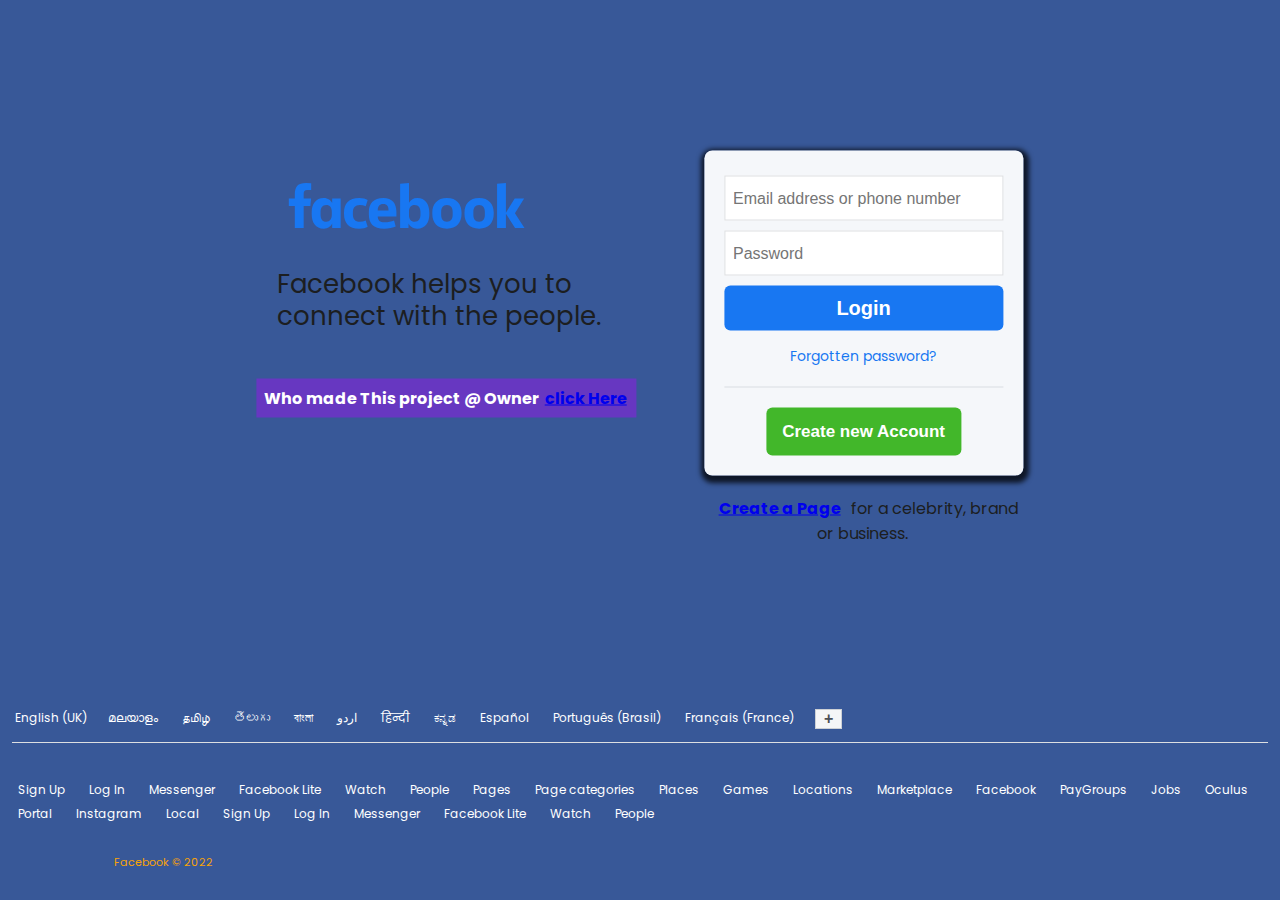
<file: index.html>
<!DOCTYPE html>
<html lang="en">

<head>
    <meta charset="UTF-8">
    <meta http-equiv="X-UA-Compatible" content="IE=edge">
    <meta name="viewport" content="width=device-width, initial-scale=1.0">
    <title>Facebook</title>
    <link rel="preconnect" href="https://fonts.gstatic.com">
    <link href="https://fonts.googleapis.com/css2?family=Poppins:wght@400;500;600;700&display=swap" rel="stylesheet">
    <link rel="stylesheet" href="facebook.css">
</head>

<body>
    <main>
        <div class="row">
            <div class="col-logo">
                <img src="fb_logo.svg" alt="Logo">
                <h2>Facebook helps you to connect with the people.</h2>
                <h4>Who made This project @ Owner <a href="/profile card/index.html"> click Here</a></h4>
                
            </div>
            <div class="col-form">
                <div class="form-container">
                    <input type="text" placeholder="Email address or phone number">
                    <input type="password" placeholder="Password">
                    <button class="btn-login">Login</button>
                    <a href="#">Forgotten password?</a>
                    <button class="btn-new">Create new Account</button>
                </div>
                <span><a href="#"><b>Create a Page</b></a> for a celebrity, brand or business.</span>
            </div>
        </div>
    </main>

    <div>
    
    <footer> 
        <ol>
            <li>English (UK)</li>
            <li><a href="#">മലയാളം</a></li>
            <li><a href="#">தமிழ்</a></li>
            <li><a href="#">తెలుగు</a></li>
            <li><a href="#">বাংলা</a></li>
            <li><a href="#">اردو</a></li>
            <li><a href="#">हिन्दी</a></li>
            <li><a href="#">ಕನ್ನಡ</a></li>
            <li><a href="#">Español</a></li>
            <li><a href="#">Português (Brasil)</a></li>
            <li><a href="#">Français (France)</a></li>
            <li><button>+</button></li>
        </ol>
        <br>

        <ol>
            <li><a href="#">Sign Up</a></li>
            <li><a href="#">Log In </a></li>
            <li><a href="#">Messenger</a></li>
            <li><a href="#">Facebook Lite</a></li>
            <li><a href="#">Watch</a></li>
            <li><a href="#">People</a></li>
            <li><a href="#">Pages</a></li>
            <li><a href="#">Page categories</a></li>
            <li><a href="#">Places</a></li>
            <li><a href="#">Games</a></li>
            <li><a href="#">Locations</a></li>
            <li><a href="#">Marketplace</a></li>
            <li><a href="#">Facebook</a></li>
            <li><a href="#">PayGroups</a></li>
            <li><a href="#">Jobs</a></li>
            <li><a href="#">Oculus</a></li>
            <li><a href="#">Portal</a></li>
            <li><a href="#">Instagram</a></li>
            <li><a href="#">Local</a></li>
            <li><a href="#">Sign Up</a></li>
            <li><a href="#">Log In </a></li>
            <li><a href="#">Messenger</a></li>
            <li><a href="#">Facebook Lite</a></li>
            <li><a href="#">Watch</a></li>
            <li><a href="#">People</a></li>
            <li> </li>
        </ol>
        
    </footer>
</div>
<footer>
    <div>
        <small >Facebook © 2022</small>
        </div>
</footer>
    

</body>

</html>
</file>
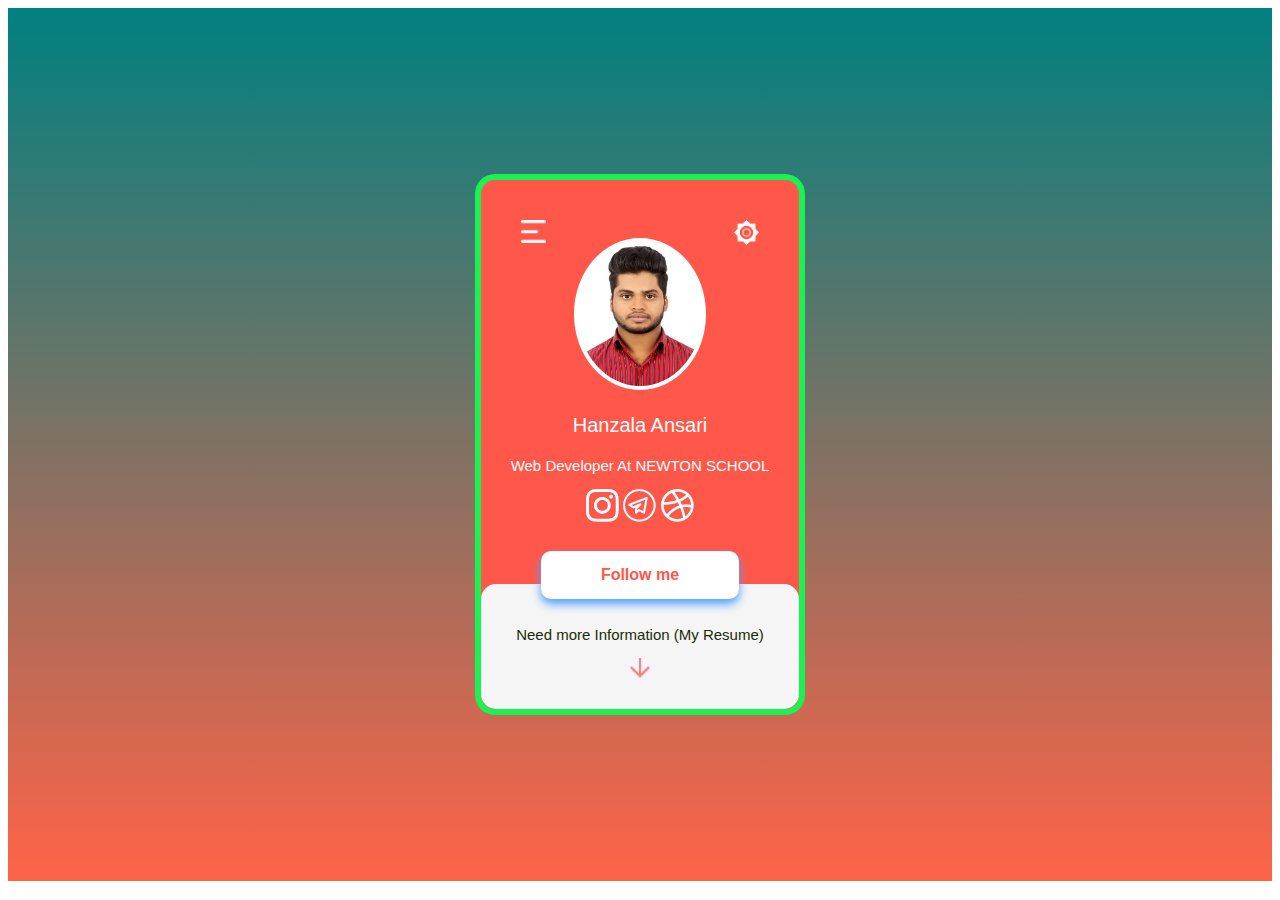
<file: profile card/index.html>
<!DOCTYPE html>
<html lang="en">
<head>
    <meta charset="UTF-8">
    <meta http-equiv="X-UA-Compatible" content="IE=edge">
    <meta name="viewport" content="width=device-width, initial-scale=1.0">
    <title>About Me</title>
    <link rel="stylesheet" href="profil-card.css">

</head>
<body>

    <div class="container">
        <div class="profile-box">
            <img src="images/menu.png" class="menu-icon">
            <img src="images/setting.png" class="setting-icon">
            <img src="images/profile-pic.png" class="profile-icon">
            <h3>Hanzala Ansari</h3>
            <p>Web Developer At NEWTON SCHOOL</p>
            <div class="social-media-hanzala">
               <a href="#"><img src="images/instagram.png"></a>
               <a href="#"><img src="images/telegram.png"></a> 
                <a href="#"><img src="images/dribble.png"></a>
            </div>
            <button type="button">Follow me</button>
            <div class="profile-bottom">
                <p>Need more Information (My Resume)</p>
                <a href="Current Resume.pdf"><img src="images/arrow.png"></a>
            </div>
        </div>

    </div>
    
</body>
</html>
</file>
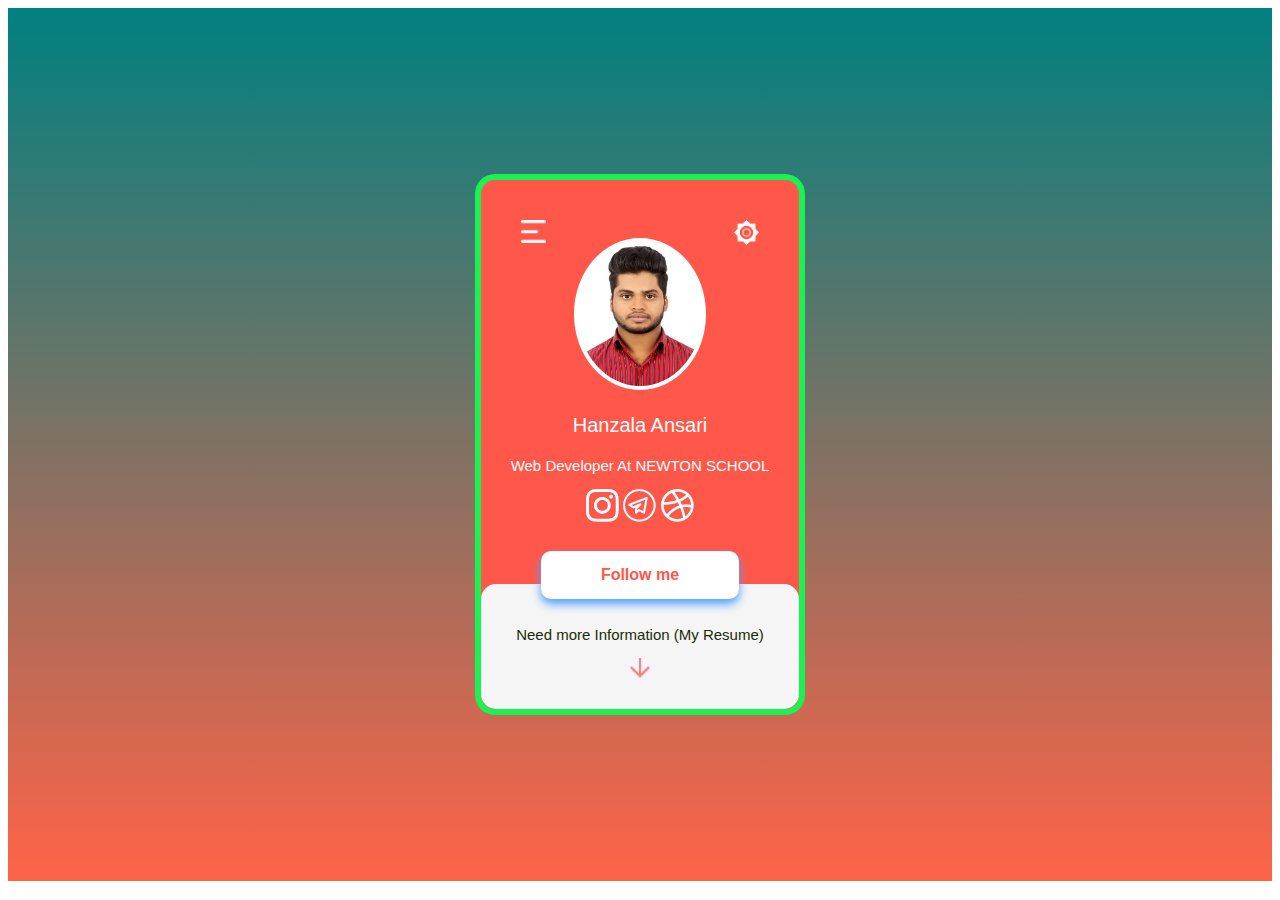
<file: profile card/profile card.html>
<!DOCTYPE html>
<html lang="en">
<head>
    <meta charset="UTF-8">
    <meta http-equiv="X-UA-Compatible" content="IE=edge">
    <meta name="viewport" content="width=device-width, initial-scale=1.0">
    <title>About Me</title>
    <link rel="stylesheet" href="profil-card.css">

</head>
<body>

    <div class="container">
        <div class="profile-box">
            <img src="images/menu.png" class="menu-icon">
            <img src="images/setting.png" class="setting-icon">
            <img src="images/profile-pic.png" class="profile-icon">
            <h3>Hanzala Ansari</h3>
            <p>Web Developer At NEWTON SCHOOL</p>
            <div class="social-media-hanzala">
               <a href="#"><img src="images/instagram.png"></a>
               <a href="#"><img src="images/telegram.png"></a> 
                <a href="#"><img src="images/dribble.png"></a>
            </div>
            <button type="button">Follow me</button>
            <div class="profile-bottom">
                <p>Need more Information (My Resume)</p>
                <a href="Current Resume.pdf"><img src="images/arrow.png"></a>
            </div>
        </div>

    </div>
    
</body>
</html>
</file>
<file: facebook.css>
* {
    padding: 3px;
    margin: 0;
    box-sizing: border-box;
}

body {
    font-family: 'Poppins', sans-serif;
    background-color: #385898;
    color: #1c1e21;
}

main {
    display: flex;
    flex-direction: column;

    height: 76vh;
    width: 80vw;
    position: relative;
    margin: 0 auto;
}

.row {
    display: flex;
    justify-content: space-around;
    align-items: flex-start;
    width: 80%;
    position: absolute;
    left: 50%;
    top: 50%;
    transform: translate(-50%, -50%);
}

.col-logo {
    flex: 0 0 50%;
    text-align: left;
}

h2{
   
    margin-bottom: 47px;
}
h4{
    background-color: #6b34c4ee;
    color: white;
    margin-right: 21px;
    padding-top:7px ;
    padding-left: 7px;
    padding-bottom:7px ;
    
}
.h4-anker{
    color: rgb(38, 28, 182);
}

.h4-anker:hover{
    color: rgb(48, 165, 58);
    box-shadow: rgba(137, 207, 57, 0.61) 2px 7px 10px3px;
    transition: 1.5s;
}


.col-form {
    flex: 0 0 40%;
    text-align: center;
}

.col-logo img {
    max-width: 300px;
}

.col-logo h2 {
    font-size: 26px;
    font-weight: 400;
    padding: 0px 20px;
    line-height: 32px;
}

.col-form .form-container {
    background-color: rgba(255, 255, 255, 0.952);
    border-radius: 8px;
    box-shadow: 0 2px 4px rgb(0, 0, 0, 0.1), 0 8px 16px rgb(0, 0, 0, 0.1);
    box-sizing: border-box;
    margin-bottom: 20px;
    padding: 20px;
    max-width: 400px;
    box-shadow: 1px 3px 5px 4px rgba(0, 0, 0, 0.747);
}

.col-form .form-container input, .col-form .form-container .btn-login {
    width: 100%;
    margin: 5px 0;
    height: 45px;
    vertical-align: middle;
    font-size: 16px;
}

.col-form .form-container input {
    background: #ffffff;
    border: 1px solid #dddfe2;
    color: #1d2129;
    padding: 0 8px;
    outline: none;
}

.col-form .form-container input:focus, .col-form .form-container input:active {
    border-color: #1877f2;
    box-shadow: 0 0 0 2px #e7f3ff;
}

.col-form .form-container .btn-login {
    background-color: #1877f2;
    border: none;
    border-radius: 6px;
    font-size: 20px;
    padding: 0 16px;
    color: #ffffff;
    font-weight: 700;
}

.col-form .form-container a {
    display: block;
    color: #1877f2;
    font-size: 14px;
    text-decoration: none;
    padding: 10px 0 20px;
    border-bottom: 1px solid #dadde1;
}

.col-form .form-container .btn-new {
    background-color: #42b72a;
    border: none;
    border-radius: 6px;
    font-size: 17px;
    line-height: 48px;
    padding: 0 16px;
    color: #ffffff;
    font-weight: 700;
    margin-top: 20px;
}

.col-form>p {
    font-size: 14px;
    max-width: 400px;
}

.col-form>p a {
    color: #1c1e21;
    text-decoration: none;
}

.col-form>p a:hover {
    text-decoration: underline;
}

.footer-container{
    background: #5270e949;
    display: flex;
    justify-content: center;
    align-items: center;
    flex-direction: column;
     margin-top: 10px;
     border-radius: 5px;
}

footer ol {
    display: flex;
    flex-wrap: wrap;
    list-style-type: none;
    padding: 10px 0;
}

footer ol:first-child {
    border-bottom: 1px solid #dddfe2;
}

footer ol:first-child li:last-child button {
    background-color: #f5f6f7;
    border: 1px solid #ccd0d5;
    outline: none;
    color: #4b4f56;
    padding: 0 8px;
    font-weight: 700;
    font-size: 16px;
}

footer ol li {
    padding-right: 15px;
}

footer ol li, footer ol li a {
    color: white;
    font-size: 12px;
}

footer ol li a {
    text-decoration: none;
}

footer ol li a ::after{
    height: 6px;
    width: 20px;
}

footer ol li a:hover {
   border-radius: 15px;
   background-image: linear-gradient(to right teal yellow);
}

small {
    margin-left: 99px;
    font-size: 11px;
    color: rgb(248, 163, 6);
}
</file>
<file: profile card/profil-card.css>
*{
box-sizing: border-box;
font-family: Verdana, Geneva, Tahoma, sans-serif
}

.container{
    width: 100%;
    height: 97vh;
background-image: linear-gradient(teal,tomato);
background-size: cover;
background-position: center;
display: flex;
align-items: center;
justify-content: center;
}

.profile-box{
    background: #ff574a;
    text-align: center;
    padding: 20px 30px;
    color: rgb(255, 255, 255);
    border: 6px solid rgba(15, 250, 85, 0.952);
    border-radius: 20px;
    position: relative;

   
    
}

.menu-icon{
    width: 25px;
    position: absolute;
    left: 40px;
    top: 40px;
}

.setting-icon{
    width: 25px;
    position: absolute;
    right: 40px;
    top: 40px;
}

.profile-icon{
    height: 4cm;
    width: 3.5cm;
    background: rgb(255, 255, 255);
    padding: 4px;
    border-radius: 50%;
    margin-top: 38px;
}

.profile-box h3{
    font-size: 20px;
    font-weight: 500;
}

.profile-box p{
    font-size: 15px;
}

.social-media-hanzala{
    margin:10px 5px;
    width: 20px 5px;
}

.profile-bottom{
    background: whitesmoke;
    color: rgb(27, 43, 7);
    padding: 27px 0px;
    margin-left: -30px;
    margin-right: -30px;
    margin-bottom: -20px;
    border-radius: 15px;
}

.profile-bottom a img{
    width: 20px;
   
}



.profile-box button{
    margin-top: 15px;
    margin-bottom: -50px;
    background-color: rgb(255, 255, 255);
    color: #ff574a;
    padding: 15px 60px;
    border-radius: 10px;
    border: none;
    font-weight: 600;
    font-size: 16px;
    box-shadow: 0 5px 10px rgb(77, 159, 253);
 }   

.profile-box button:hover{
    color: rgb(0, 0, 0);
}
</file>
